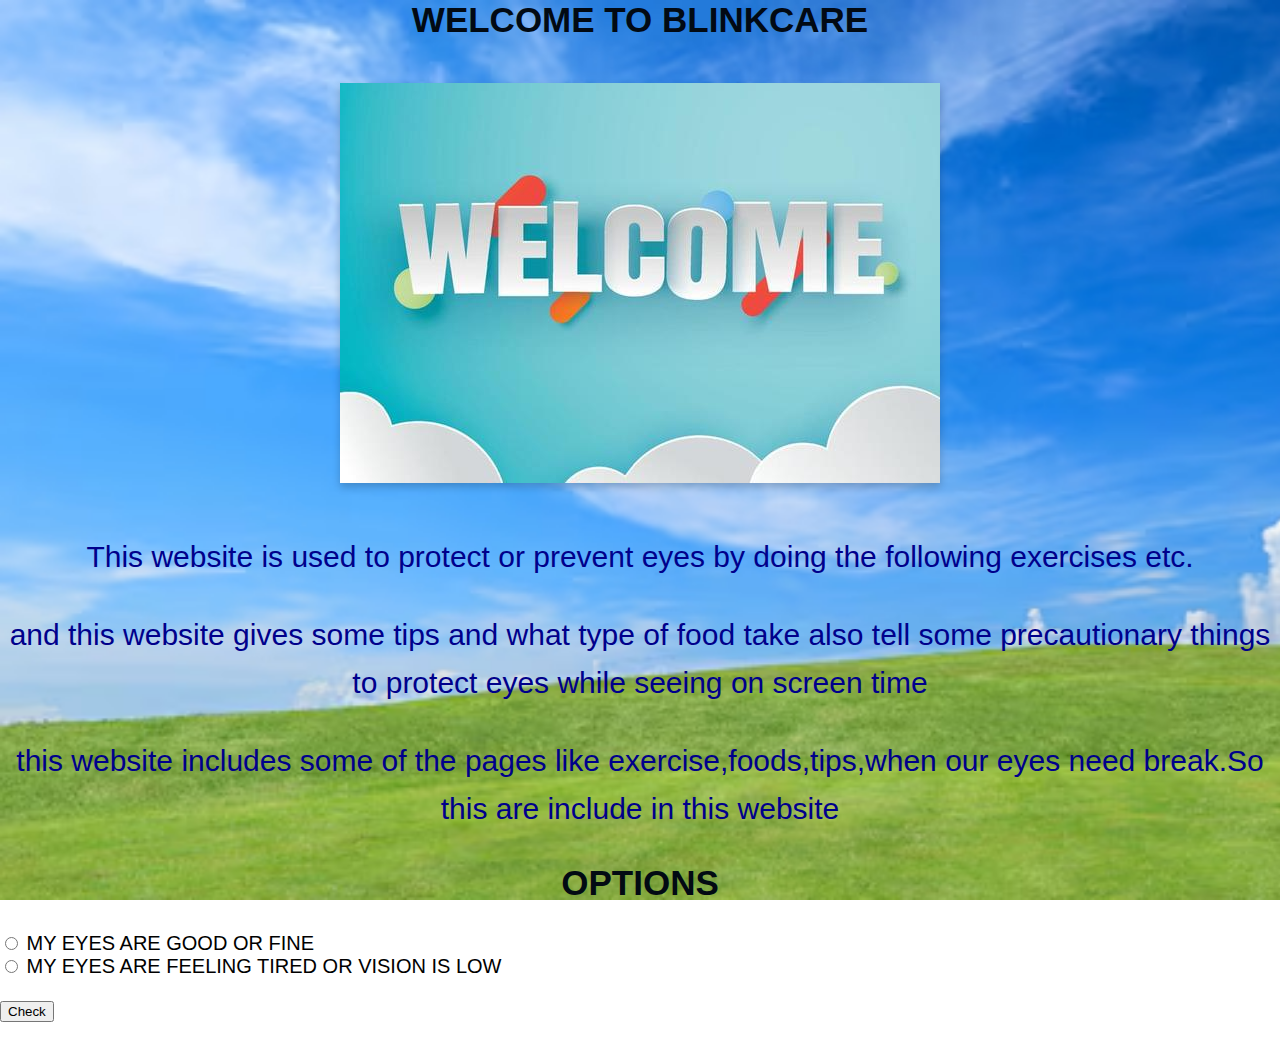
<file: index.html>
<DOCTYPE html>
<html lang="en">
<head>
    <meta charset="UTF-8">
    <meta name="viewport" content="width=device-width, initial-scale=1.0">
    <title>BLINKCARE - HOME</title>
    <link rel="stylesheet" href="style.css">
</head>
<body>
    <h1 style="text-align:center;">WELCOME TO BLINKCARE</h1>
   <div style="text-align:center;">
    <img src="welcome.jpg" class="main-image" alt="welcome image">
    </div>
    <div style="text-align:center;"><p>This website is used to protect or prevent eyes by doing  the following exercises etc.</p></div>
    <div style="text-align:center;"><p>and this website gives some tips and what type of food take also tell some precautionary things to protect eyes while seeing on screen time </p></div>
    <div style="text-align:center;"><p>this website includes some of the pages like exercise,foods,tips,when our eyes need break.So this are include in this website</p></div>
    <h2>OPTIONS</h2>
    <form id="eyecheckbox" class="form-box">
        <input type="radio" name="eye" value="good"> MY EYES ARE GOOD OR FINE<br>
        <input type="radio" name="eye" value="bad"> MY EYES ARE FEELING TIRED OR VISION IS LOW<br>
        <br>
        <input type="submit" value="Check">
    </form>
    <div id="result" style="margin-top: 20px;"></div>
    <script>
        document.getElementById("eyecheckbox").addEventListener("submit", function(event) {
            event.preventDefault();
            const selectedOption = document.querySelector('input[name="eye"]:checked');
            if (!selectedOption) {
                alert("Please select an option!");
                return;
            }
           const selected = selectedOption.value;
           if (selected === "bad") {
                window.location.href = "exercise.html";
            } else {
                document.getElementById("result").innerHTML = `
                   <div style="text-align:center;"> 
                   <h2>Your eyes are healthy!</h2>
                   </div>
                    <div style="text-align:center;">
                    <img src="healthy eye.jpg" class="small-image" width="500px" alt="healthy eye image">
                    </div>
                    <div style="text-align:center;">
                    <p><strong> OKAY but folow the 2 simple tips to maintain your eyes in healhty manner:</strong></p>
                    </div>
                    <ul class="tips-list">
                        <div style="text-align:center;"><li>Every 20 minutes, look at something 20 feet away for 20 seconds to reduce eye strain.</li></div>
                        <div style="text-align:center;"><li>Include green leafy vegetables, carrots, and fruits rich in Vitamin A and C for better eye health.
</li></div>
                    </ul>
                    <div style="text-align:center;" ><p><strong>Bookmark this site</strong> and visit again if you feel eye strain.</p></div>
                `;
            }
        });
    </script>

</body>
</html>
</file>
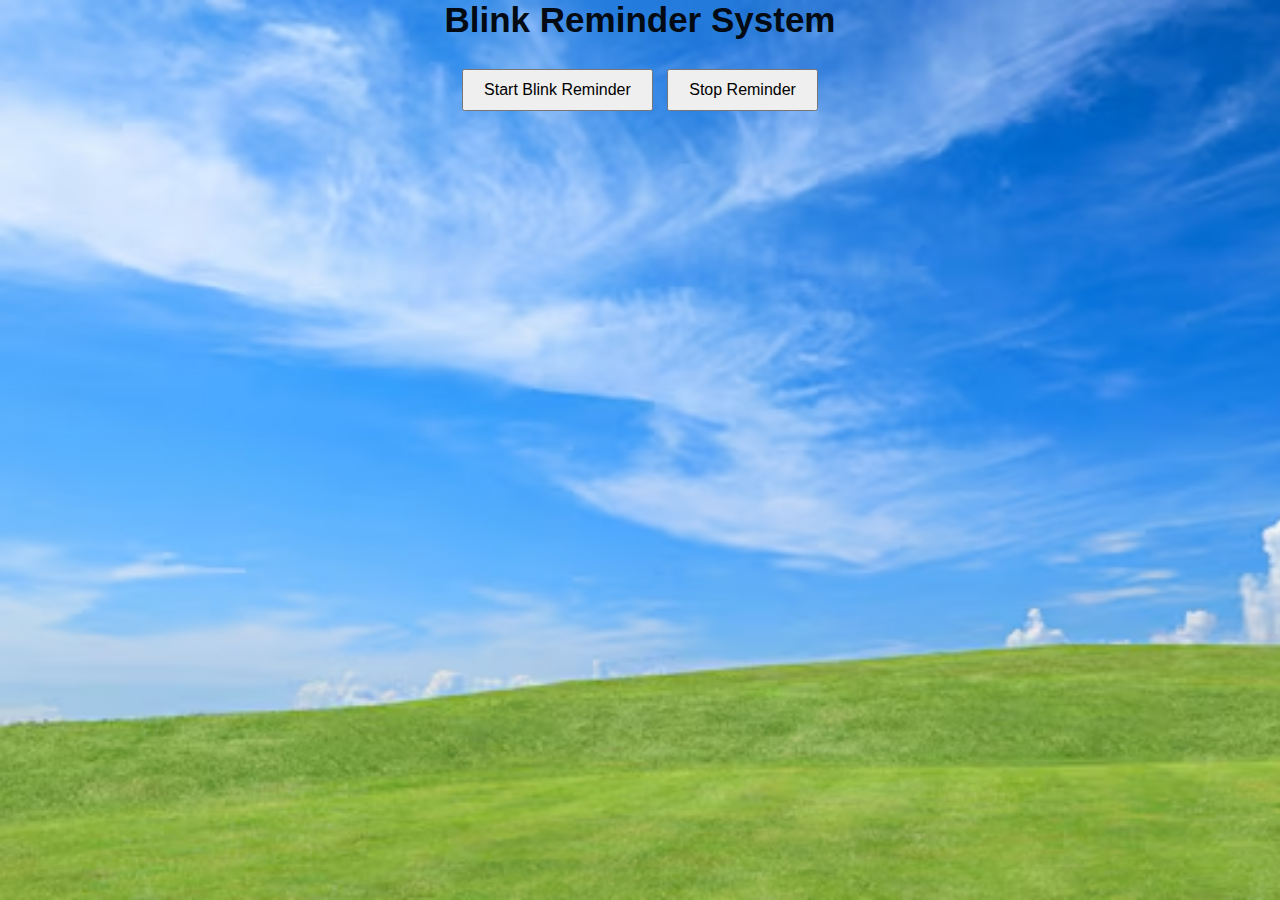
<file: blinktimer.html>
<DOCTYPE html>
<html lang="en">
<head>
    <meta charset="UTF-8">
    <meta name="viewport" content="width=device-width, initial-scale=1.0">
    <title>Blink Reminder</title>
    <link rel="stylesheet" href="style.css">
</head>
<body>
    <h2 style="text-align:center;">Blink Reminder System</h2>
    <div style="text-align:center; margin-top:20px;">
        <button onclick="startBlinkReminder()" style="font-size:16px; padding:10px 20px;">Start Blink Reminder</button>
        <button onclick="stopBlinkReminder()" style="font-size:16px; padding:10px 20px; margin-left:10px;">Stop Reminder</button></div>
    <p id="blinkMessage" style="text-align:center; font-size:50px; color:darkblue; margin-top:30px;"></p>
    <script>
        let blinkInterval;
         function startBlinkReminder() {
            document.getElementById("blinkMessage").innerText = "Blink reminder started! You'll get a message every 15 seconds.";
            blinkInterval = setInterval(function() {
                alert("Please blink your eyes now!");
            }, 15000); 
        }
       function stopBlinkReminder() {
            clearInterval(blinkInterval);
            document.getElementById("blinkMessage").innerHTML = `
                Blink reminder stopped.<br> <br>
                <a href="index.html">
                    <button style="font-size:16px; padding:10px 20px;">Back to Home</button> </a>`;
        }
    </script>
</body>
</html>
</file>
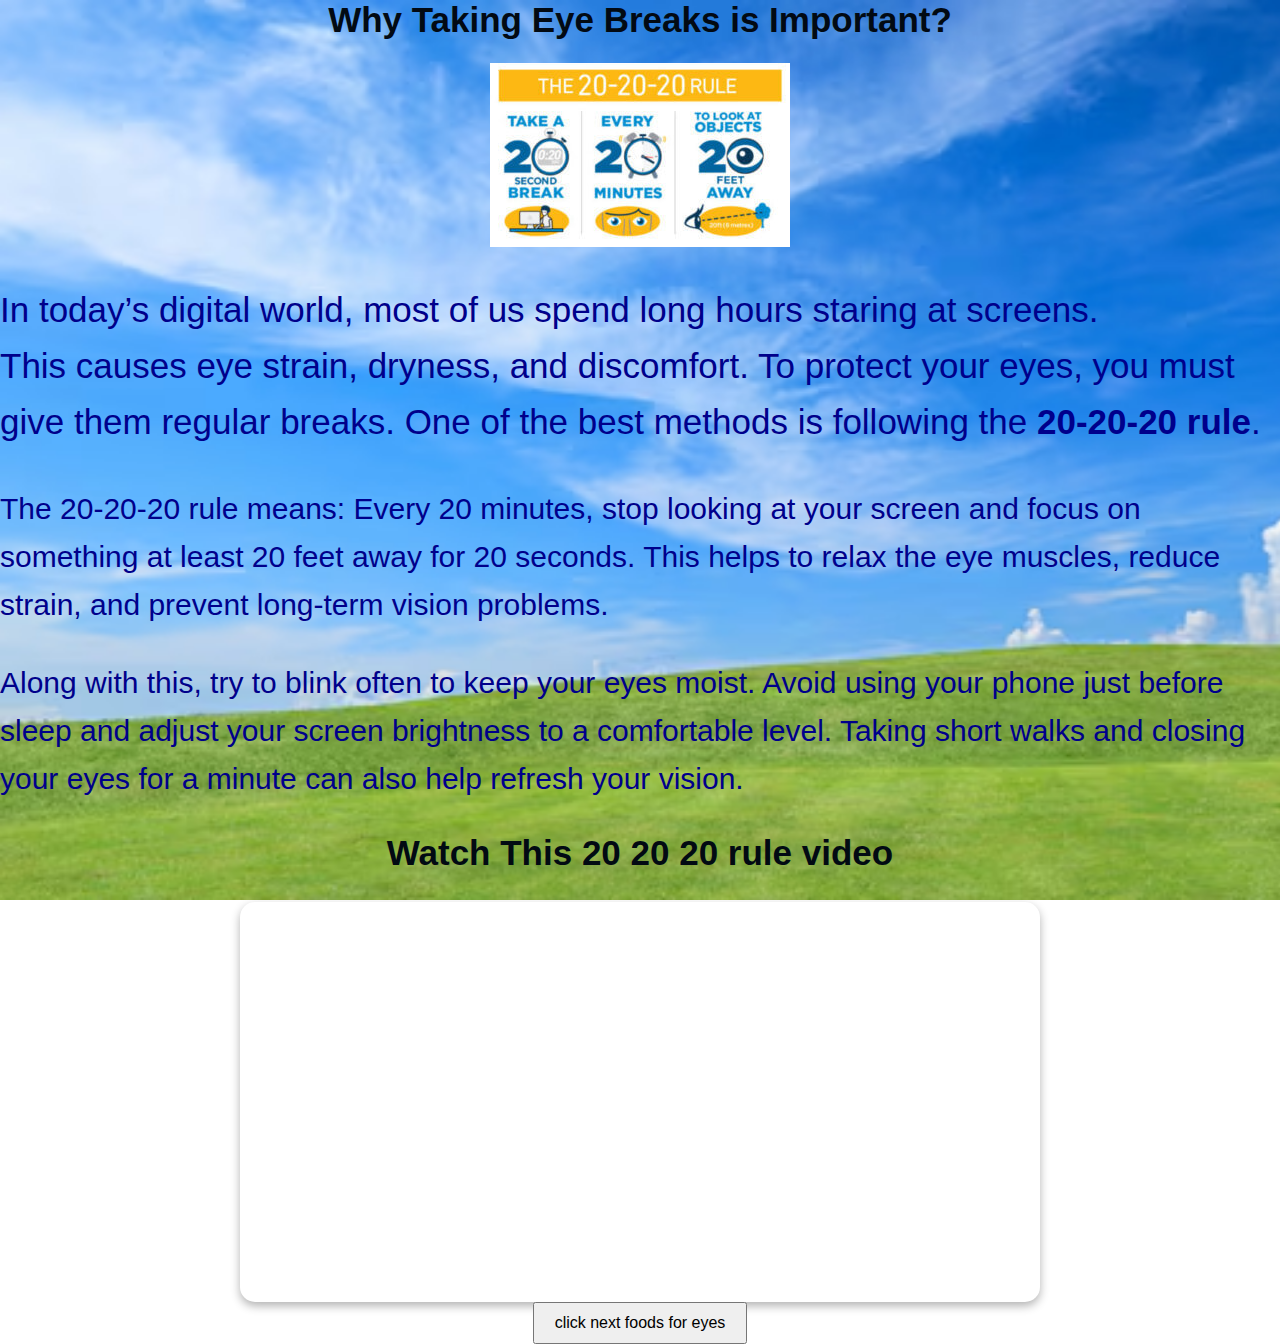
<file: breakseyes.html>
<DOCTYPE html>
<html lang="en">
<head>
    <meta charset="UTF-8">
    <meta name="viewport" content="width=device-width, initial-scale=1.0">
    <title>Eye Breaks Guide</title>
    <link rel="stylesheet" href="style.css">
</head>
<body>
 <h1 style="text-align:center;">Why Taking Eye Breaks is Important?</h1>
 <div style="text-align:center;">
 <img src="break.jpg" width="300px"  alt="20-20-20 rule image"></img></div>
  <p style="font-size:35px;">In today’s digital world, most of us spend long hours staring at screens.<br> This causes eye strain, dryness, and discomfort.  
    To protect your eyes, you must give them regular breaks. One of the best methods is following the <strong>20-20-20 rule</strong>.</p>
 
    <p style="font-size:30px;">The 20-20-20 rule means: Every 20 minutes, stop looking at your screen and focus on something at least 20 feet away for 20 seconds.  
     This helps to relax the eye muscles, reduce strain, and prevent long-term vision problems.</p>
   
     <p style="font-size:30px;">
        Along with this, try to blink often to keep your eyes moist. Avoid using your phone just before sleep and adjust your screen brightness to a comfortable level.  
        Taking short walks and closing your eyes for a minute can also help refresh your vision.</p>
   <h2 style="text-align:center;">Watch This 20 20 20 rule video</h2>
    <div style="text-align:center;">
        <iframe width="800" height="400" src="https://www.youtube.com/embed/kfQIuE3oiWs" title="20–20–20 rule for healthy EYES" frameborder="0" allow="accelerometer; autoplay; clipboard-write; encrypted-media; gyroscope; picture-in-picture; web-share" referrerpolicy="strict-origin-when-cross-origin" >
        title="Eye Relaxation Exercises - Relieve Eye Strain and Tired Eyes" 
        frameborder="0" allow="accelerometer; autoplay; clipboard-write; encrypted-media; gyroscope; picture-in-picture; web-share" 
        referrerpolicy="strict-origin-when-cross-origin" allowfullscreen></iframe>
    </div>
    <div style="text-align:center;">
        <a href="foodseyes.html">
            <button style="font-size:16px; padding:10px 20px;"> click next foods for eyes</button></a></div>
</body>
</html>
</file>
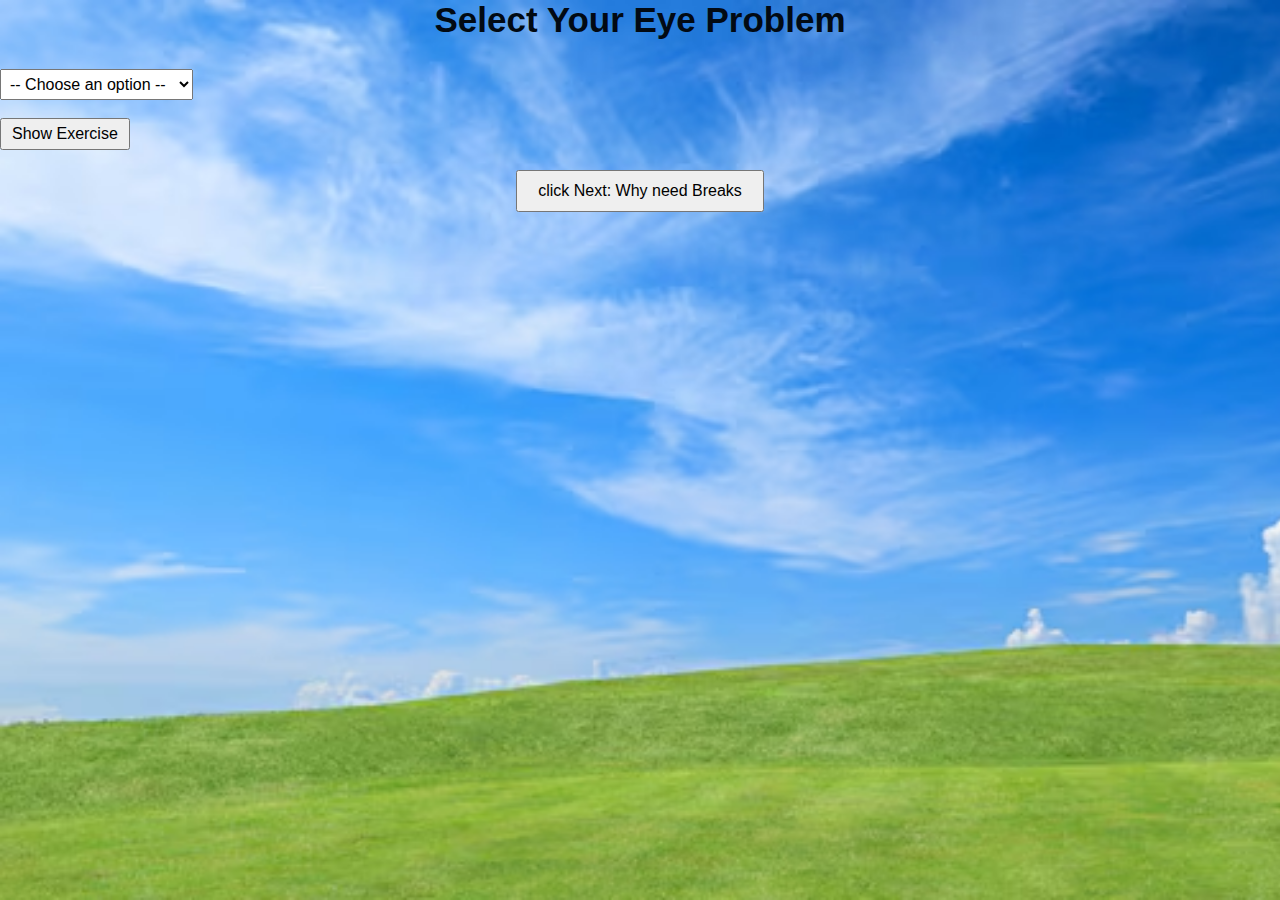
<file: exercise.html>
<DOCTYPE html>
<html lang="en">
<head>
    <meta charset="UTF-8">
    <meta name="viewport" content="width=device-width, initial-scale=1.0">
    <title>Eye Exercise Selector</title>
    <link rel="stylesheet" href="style.css">
</head>
<body>
    <h2>Select Your Eye Problem</h2>
   <form id="eyeProblemForm">
    <select name="problem" id="problemSelect" style="font-size:16px; padding:5px;">
        <option value="">-- Choose an option --</option>
        <option value="strain">Eye strain / Tired Eyes</option>
        <option value="dry">Dry / Itchy Eyes</option>
        <option value="blur">Blurred Vision</option>
    </select><br><br>
    <button type="submit" style="font-size:16px; padding:5px 10px;">Show Exercise</button>
</form>
<div id="videoSection" style="margin-top:20px; text-align:center;"></div>
<div style="text-align:center; margin-top:20px;">
    <button onclick="goTobreaks()"style="font-size:16px; padding:10px 20px;"> click Next: Why need Breaks</button>
</div>
<script>
       document.getElementById("eyeProblemForm").addEventListener("submit", function(event){
        event.preventDefault();
        const selected = document.getElementById("problemSelect").value;
        if(selected === ""){
            alert("Please select your eye problem!");
            return; }
          let videoHTML = "";
          if(selected === "strain"){
            videoHTML = `<h3>Palming Exercise for Eye Strain</h3>
            <iframe width="800"  height="400" src="https://www.youtube.com/embed/I_zlmRfJgz8" title="Improve Your Eyesight w/ the Palming Eye Exercise—Naturally!" frameborder="0" allow="accelerometer; autoplay; clipboard-write; encrypted-media; gyroscope; picture-in-picture; web-share" referrerpolicy="strict-origin-when-cross-origin"></iframe>`;
        }
        else if(selected === "dry"){
            videoHTML = `<h3>Blinking Exercise for Dry Eyes</h3>
            <iframe width="800" height="400" src="https://www.youtube.com/embed/50A1Wr8XrOU" title="Exercises &amp; Pressure Points for Dry Itchy Eyes - Irritated, red, blurry and tired eyes." frameborder="0" allow="accelerometer; autoplay; clipboard-write; encrypted-media; gyroscope; picture-in-picture; web-share" referrerpolicy="strict-origin-when-cross-origin" ></iframe>`;
           }
        else if(selected === "blur"){
            videoHTML = `<h3>Focus Exercise for Blurred Vision</h3>
            <iframe width="800" height="400" src="https://www.youtube.com/embed/QQ3ki1dCcnw" title="10 Great Exercises to Improve Your Eyesight" frameborder="0" allow="accelerometer; autoplay; clipboard-write; encrypted-media; gyroscope; picture-in-picture; web-share" referrerpolicy="strict-origin-when-cross-origin"></iframe>`;
        }
        document.getElementById("videoSection").innerHTML = videoHTML;
    });
     function goTobreaks(){
        window.location.href = "breakseyes.html";}
</script>
</body>
</file>
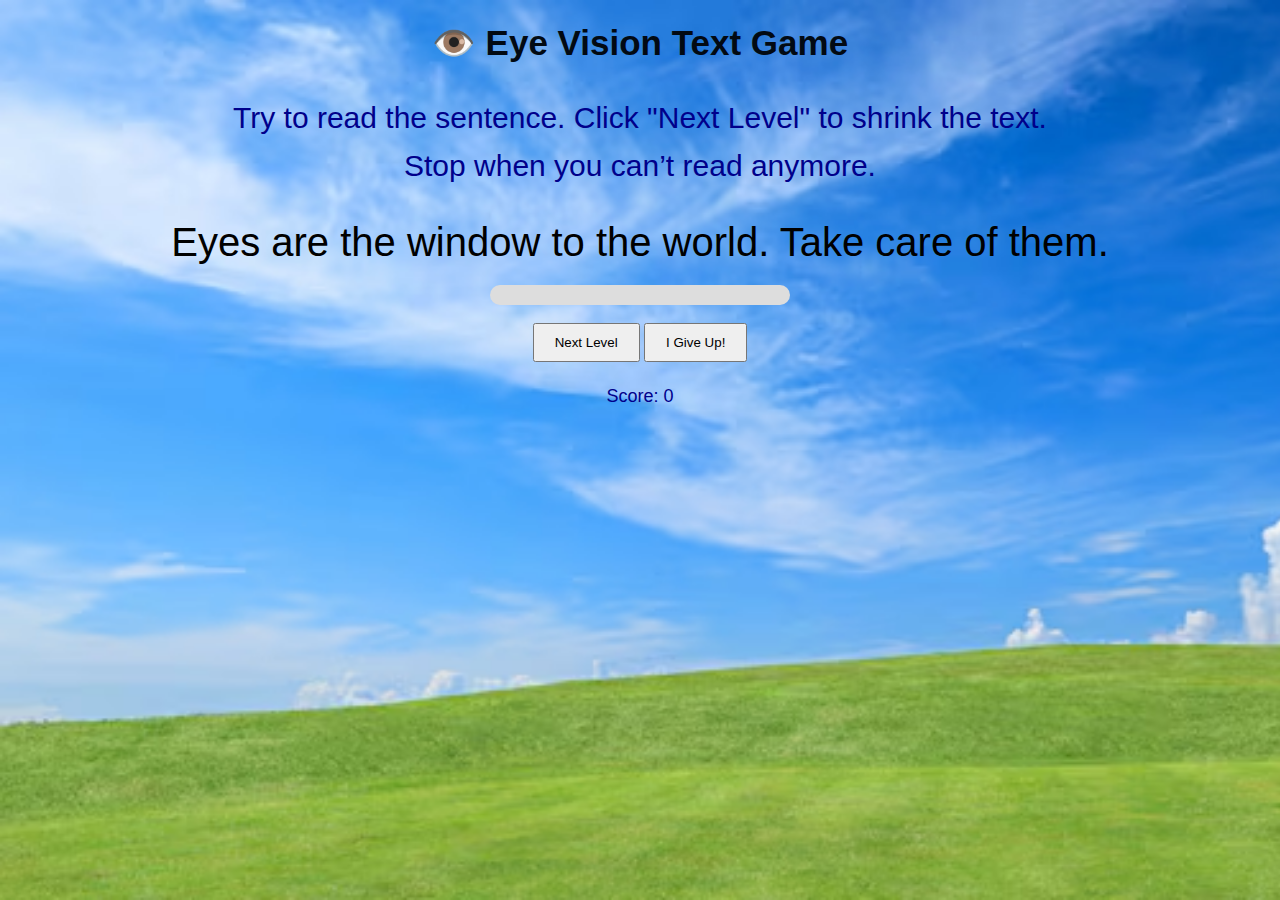
<file: eyetest.html>
<!DOCTYPE html>
<html lang="en">
<head>
    <meta charset="UTF-8">
    <title>Eye Vision Text Game</title>
    <meta name="viewport" content="width=device-width, initial-scale=1.0">
    <style>
        body { text-align:center; font-family:Arial; background:#f0f8ff; }
        #visionText { margin-top:50px; }
        #progressBar { width:300px; background:#ddd; margin:auto; height:20px; border-radius:10px; }
        #progress { width:0%; height:20px; background:darkblue; border-radius:10px; }
        #nextPageBtn { display:none; margin-top:20px; }
    </style>
    <link rel="stylesheet" href="style.css">
</head>
<body>
<h1>👁️ Eye Vision Text Game</h1>

<p>Try to read the sentence. Click "Next Level" to shrink the text.<br>
Stop when you can’t read anymore.</p>

<div id="visionText" style="font-size:40px; margin:20px;"></div>
<div id="progressBar"><div id="progress"></div></div>
<br>
<button onclick="nextLevel()" style="padding:10px 20px;" id="nextLevelBtn">Next Level</button>
<button onclick="giveUp()" style="padding:10px 20px;" id="giveUpBtn">I Give Up!</button>

<p id="scoreText" style="font-size:18px; color:darkblue; margin-top:20px;">Score: 0</p>
<p id="result" style="font-size:20px; color:#333; margin-top:30px;"></p>
<a href="blinktimer.html" id="nextPageBtn"> <button style="padding:10px 20px;">Next Page:remainder to blink</button></a>

<script>
const sentences = [
    "Eyes are the window to the world. Take care of them.",
    "Healthy eyes need regular breaks from screen time.",
    "Blink often to keep your eyes moist and comfortable.",
    "Eat green leafy vegetables to improve your eye health.",
    "Follow the 20-20-20 rule to reduce eye strain.",
    "Protect your eyes from bright light and UV rays daily.",
    "Avoid staring at your phone too long before sleep.",
    "Visit an eye doctor regularly for checkups and advice.",
    "Digital eye strain can lead to blurred vision and headaches.",
    "Relax your eyes by looking at distant objects often."
];

let level = 0;
let size = 40;
let score = 0;
document.getElementById("visionText").innerText = sentences[level];
function nextLevel(){
    score += 10;
    document.getElementById("scoreText").innerText = "Score: " + score;
    level++;
    if(level < sentences.length){
        size -= 3;
        document.getElementById("visionText").style.fontSize = size + "px";
        document.getElementById("visionText").innerText = sentences[level];
        document.getElementById("progress").style.width = ((level+1) * 10) + "%";
    }
    else {
        endGame("🎉 Wow! You completed all levels. Great focus!");
    }
}
function giveUp(){
    endGame("You stopped at Level " + (level+1) + ". Final Score: " + score);
}
function endGame(message){
    document.getElementById("result").innerText = message;
    document.getElementById("visionText").style.display = "none";
    document.getElementById("nextLevelBtn").style.display = "none";
    document.getElementById("giveUpBtn").style.display = "none";
    document.getElementById("nextPageBtn").style.display = "inline-block";
}
</script>
</body>
</html>
</file>
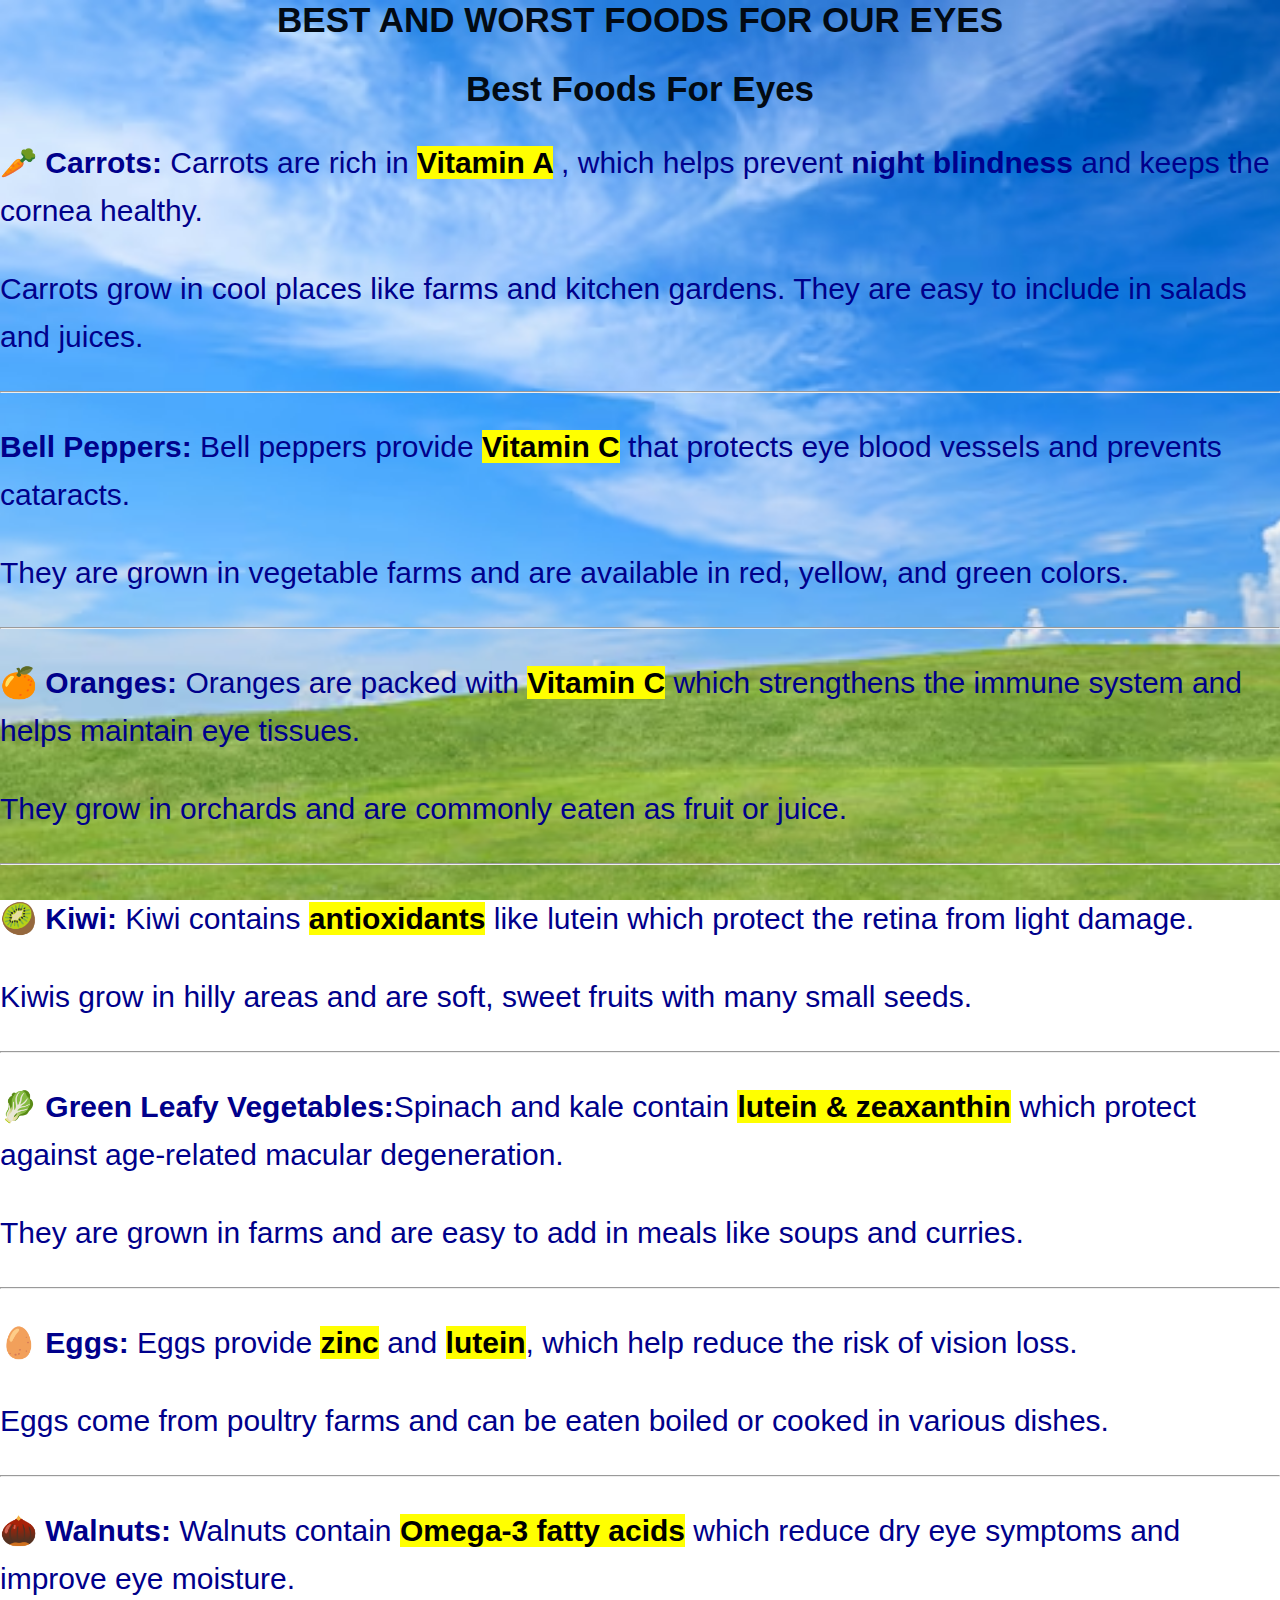
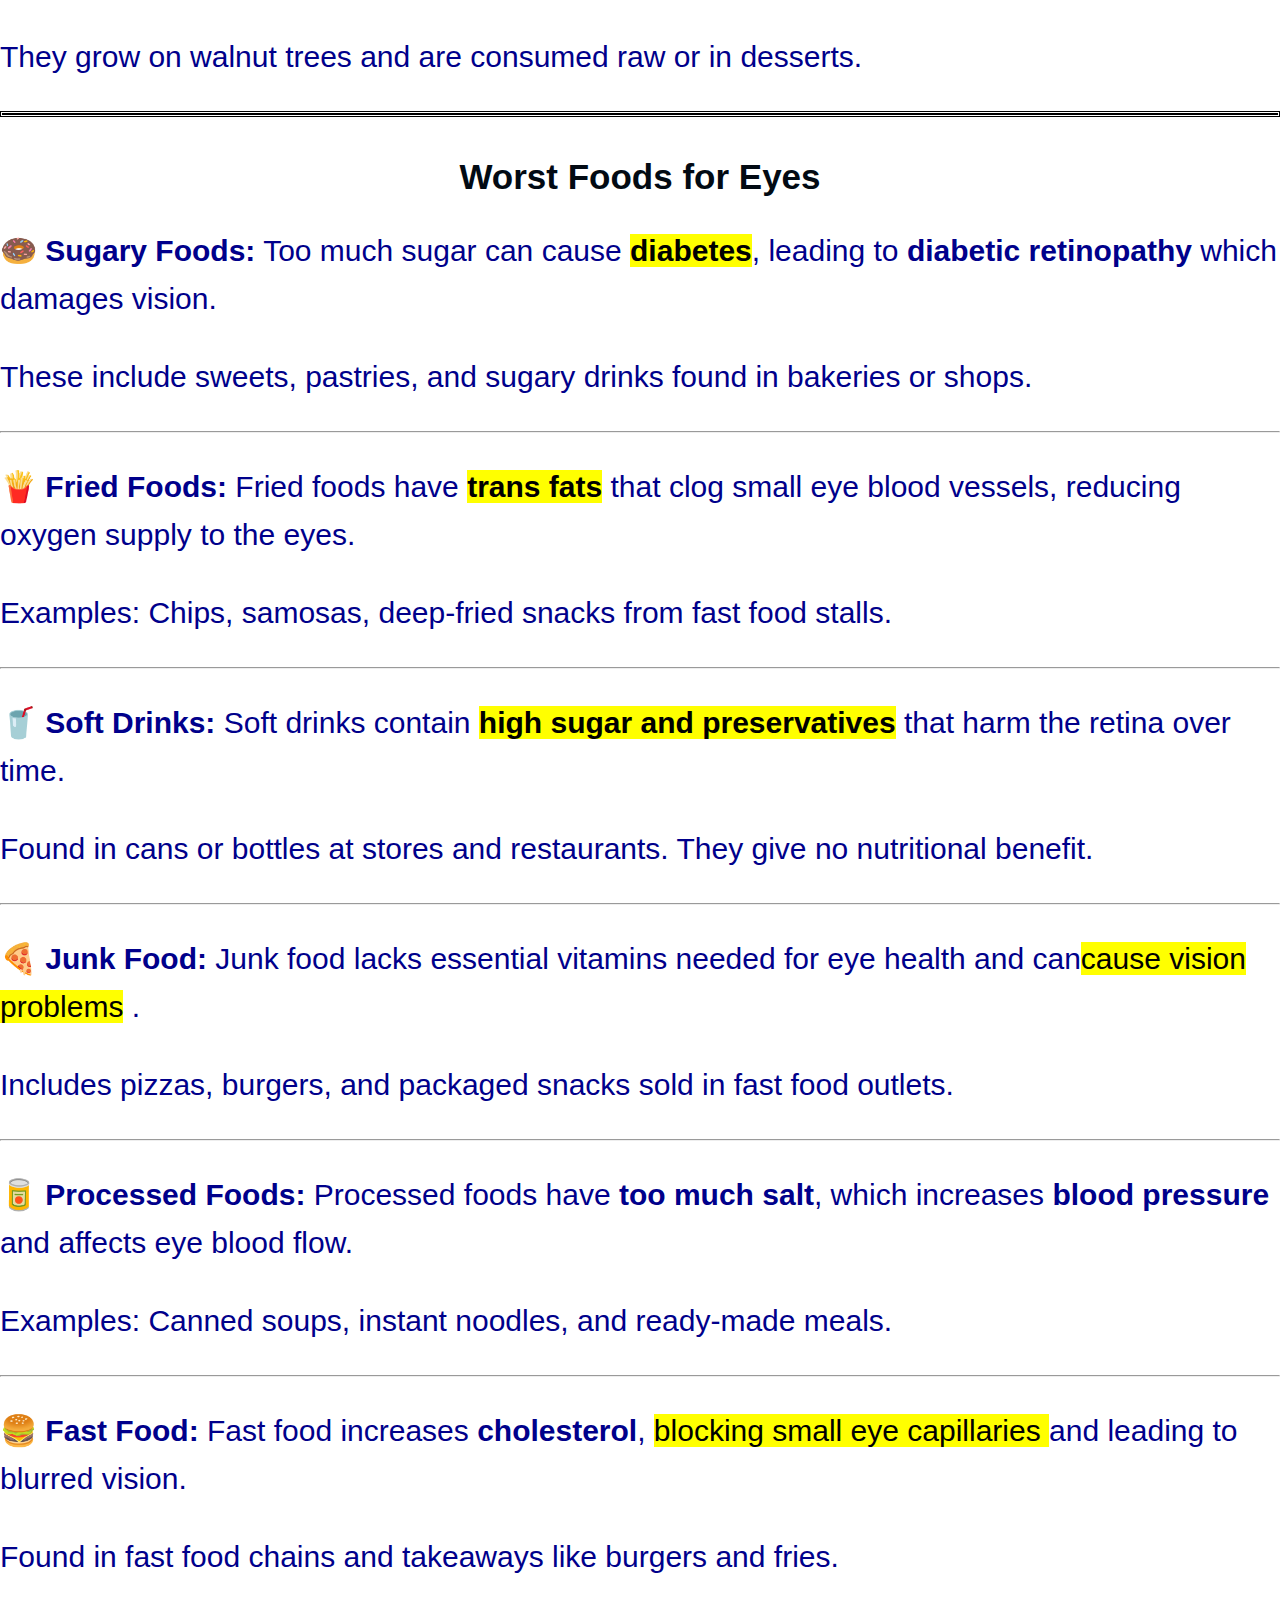
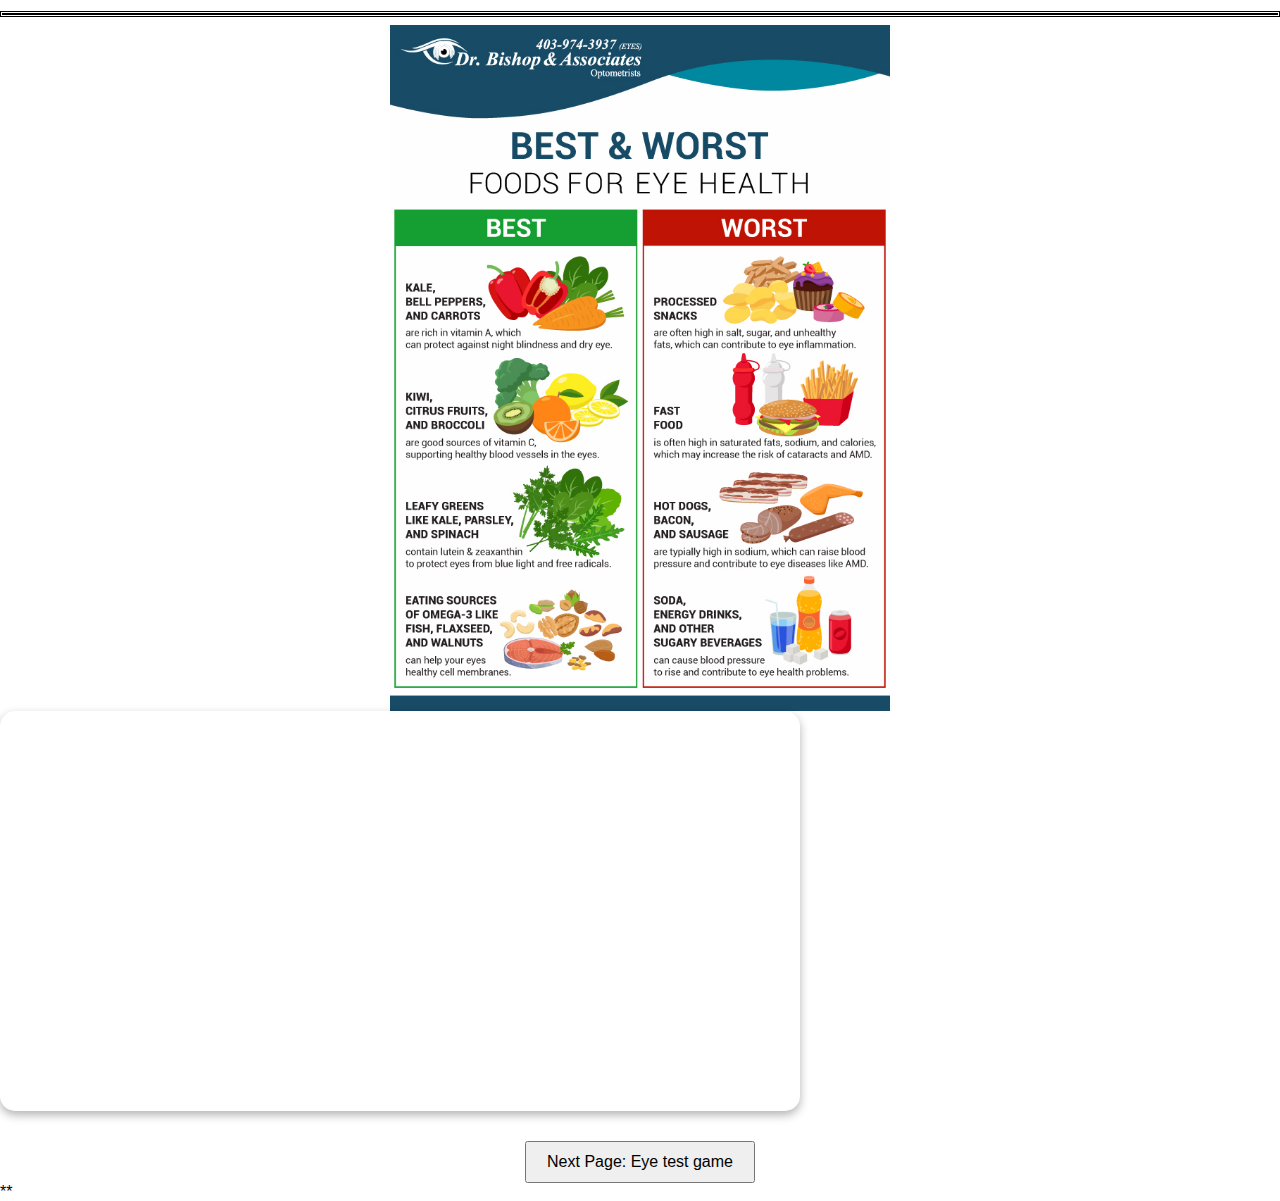
<file: foodseyes.html>
<DOCTYPE html> 
<html lang="en">
<head>
     <meta charset="UTF-8"> 
    <meta name="viewport" content="width=device-width, initial-scale=1.0">
    <title>Best & Worst Foods for Eyes</title> 
    <link rel="stylesheet" href="style.css">
</head>
<body> 
    <h1 style="text-align:center;">BEST AND WORST FOODS FOR OUR EYES</h1> 
    <h2 style="text-align:center;">Best Foods For Eyes</h2> <!-- Best Foods for eyes -->
   
    <p><b>🥕 Carrots:</b> Carrots are rich in <b> <mark> Vitamin A</mark> </b>, which helps prevent <b>night blindness</b> and keeps the cornea healthy.</p>
    <p>Carrots grow in cool places like farms and kitchen gardens. They are easy to include in salads and juices.</p><hr>

    <p><b> Bell Peppers:</b> Bell peppers provide <b><mark>Vitamin C</mark></b> that protects eye blood vessels and prevents cataracts.</p>
    <p>They are grown in vegetable farms and are available in red, yellow, and green colors.</p><hr>

    <p><b>🍊 Oranges:</b> Oranges are packed with <b><mark> Vitamin C</mark></b> which strengthens the immune system and helps maintain eye tissues.</p>
    <p>They grow in orchards and are commonly eaten as fruit or juice.</p><hr>

    <p><b>🥝 Kiwi:</b> Kiwi contains <b><mark>antioxidants</mark></b> like lutein which protect the retina from light damage.</p>
    <p>Kiwis grow in hilly areas and are soft, sweet fruits with many small seeds.</p><hr>

    <p><b>🥬 Green Leafy Vegetables:</b>Spinach and kale contain <b><mark> lutein & zeaxanthin</mark></b> which protect against age-related macular degeneration.</p>
    <p>They are grown in farms and are easy to add in meals like soups and curries.</p><hr>

    <p><b>🥚 Eggs:</b> Eggs provide <b><mark>zinc</mark></b> and <b><mark>lutein</mark></b>, which help reduce the risk of vision loss.</p>
    <p>Eggs come from poultry farms and can be eaten boiled or cooked in various dishes.</p><hr>

    <p><b>🌰 Walnuts:</b> Walnuts contain <b><mark>Omega-3 fatty acids</mark></b> which reduce dry eye symptoms and improve eye moisture.</p>
    <p>They grow on walnut trees and are consumed raw or in desserts.</p><hr style="border:3px double black;">

    <h2 style="text-align:center; margin-top:40px;">Worst Foods for Eyes</h2><!--WORST FOOD FOR eyes-->
    <p ><b>🍩 Sugary Foods:</b> Too much sugar can cause <b><mark>diabetes</mark></b>, leading to <b>diabetic retinopathy</b> which damages vision.</p>
    <p>These include sweets, pastries, and sugary drinks found in bakeries or shops.</p><hr>

    <p><b>🍟 Fried Foods:</b> Fried foods have <b><mark>trans fats</mark></b> that clog small eye blood vessels, reducing oxygen supply to the eyes.</p>
    <p>Examples: Chips, samosas, deep-fried snacks from fast food stalls.</p> <hr>

    <p><b>🥤 Soft Drinks:</b> Soft drinks contain <b><mark>high sugar and preservatives</mark></b> that harm the retina over time.</p>
    <p>Found in cans or bottles at stores and restaurants. They give no nutritional benefit.</p><hr>

    <p><b>🍕 Junk Food:</b> Junk food lacks essential vitamins needed for eye health and can<mark>cause vision problems</mark> .</p>
    <p>Includes pizzas, burgers, and packaged snacks sold in fast food outlets.</p><hr>

    <p><b>🥫 Processed Foods:</b> Processed foods have <b>too much salt</b>, which increases <b>blood pressure</b> and affects eye blood flow.</p>
    <p>Examples: Canned soups, instant noodles, and ready-made meals.</p><hr>

    <p><b>🍔 Fast Food:</b> Fast food increases <b>cholesterol</b>, <mark>blocking small eye capillaries </mark>and leading to blurred vision.</p>
    <p>Found in fast food chains and takeaways like burgers and fries.</p><hr style="border:3px double black;">
    
    <div style="text-align:center;">
    <img src="foods.jpg"  width="500px" alt="healthy foods & worst foods for eyes image"></div>
     
    <iframe width="800" height="400" src="https://www.youtube.com/embed/5OgjRBEeS6Q" title="Top 10 Best Foods for Sharper Vision &amp; Healthier Eyes! #EyeHealth #Health #Wellness" frameborder="0" allow="accelerometer; autoplay; clipboard-write; encrypted-media; gyroscope; picture-in-picture; web-share" referrerpolicy="strict-origin-when-cross-origin"></iframe>
    <div style="text-align:center; margin-top:30px;">
        <a href="eyetest.html">
            <button style="font-size:16px; padding:10px 20px;">Next Page: Eye test game</button></a> </div>

</body>
</html> **
</file>
<file: style.css>
body {
    background-image: url('eyes.jpg');
    background-size: cover;
    background-repeat: no-repeat;
    background-attachment: fixed;
    font-family: Arial, sans-serif;
    margin: 0;
    padding: 0;
}

h1, h2, h3 {
    color:#020a13; 
    text-align: center;
    font-size:35px;
}

p,li {
    color:darkblue;
    font-size: 30px;
    line-height: 1.6;
}

.main-image, .small-image {
    border-radius: px;
    box-shadow: 0 4px 8px rgba(0,0,0,0.2);
    margin: 20px 0;
}



button:hover, input[type="submit"]:hover {
    background-color:green;
}

.form-box{
      font-size:20px;
}

iframe {
    border-radius: 15px;
    box-shadow: 0 4px 10px rgba(0,0,0,0.3);
}
</file>
